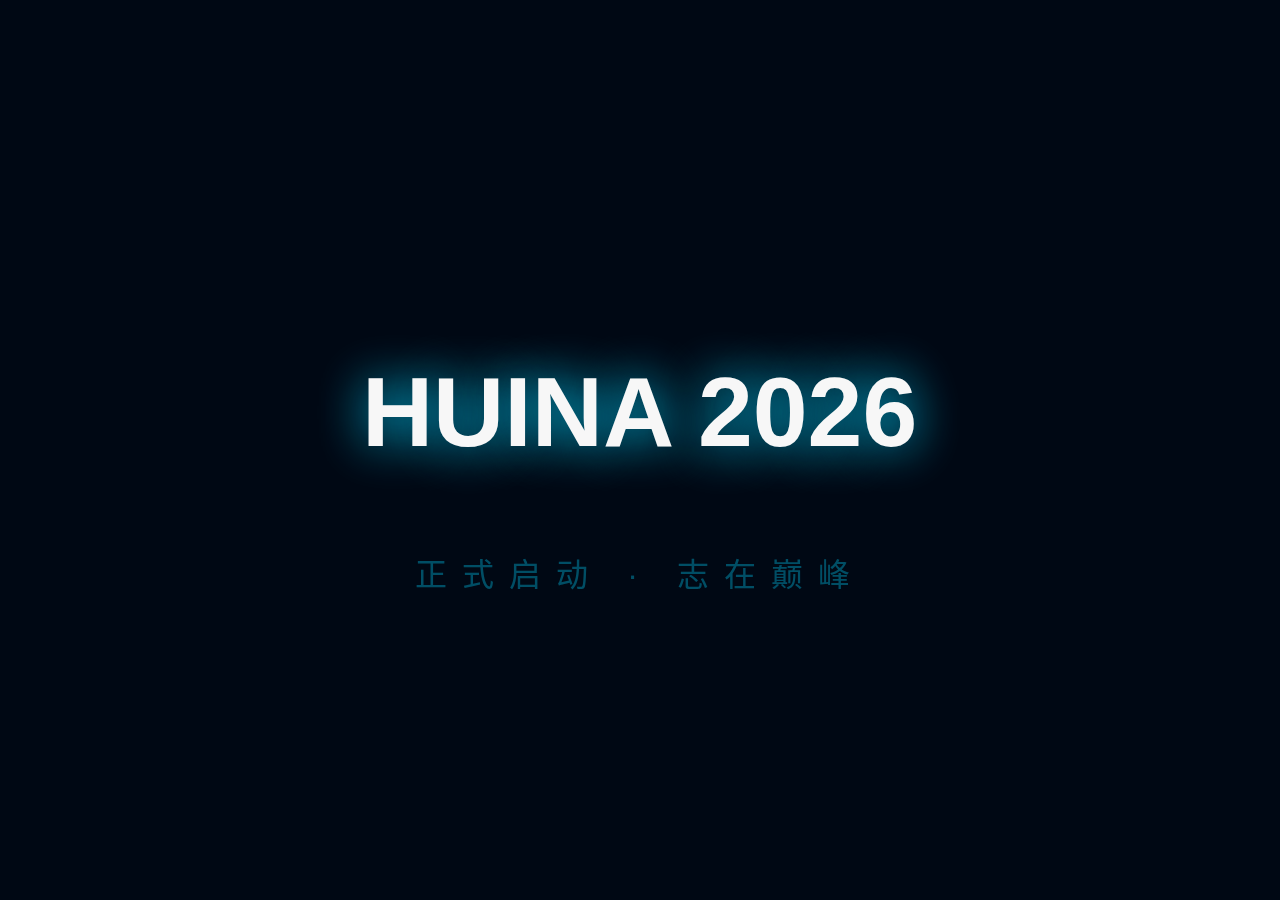
<file: v2_innovation/launch.html>
<!DOCTYPE html>
<html lang="zh-CN">
<head>
    <meta charset="UTF-8">
    <meta name="viewport" content="width=device-width, initial-scale=1.0">
    <title>Huina 2026: 巅峰启动 (V2)</title>
    <link rel="stylesheet" href="css/style.css">
</head>
<body>

<div id="app">
    <div class="parallax-bg">
        <div class="layer layer-1"></div>
    </div>

    <main class="main-content">
        <div class="final-container" style="text-align: center;">
            <h1 class="main-title" style="font-size: 100px; text-shadow: 0 0 50px var(--primary);">HUINA 2026</h1>
            <p style="font-size: 32px; letter-spacing: 15px; color: var(--primary);">正式启动 · 志在巅峰</p>
        </div>
    </main>
</div>

<script src="https://cdnjs.cloudflare.com/ajax/libs/gsap/3.12.2/gsap.min.js"></script>
<script>
    window.onload = () => {
        gsap.from('.main-title', { scale: 0.5, opacity: 0, duration: 2, ease: "back.out(1.7)" });
        gsap.from('p', { opacity: 0, y: 20, duration: 1, delay: 0.5 });
    };
</script>
</body>
</html>
</file>
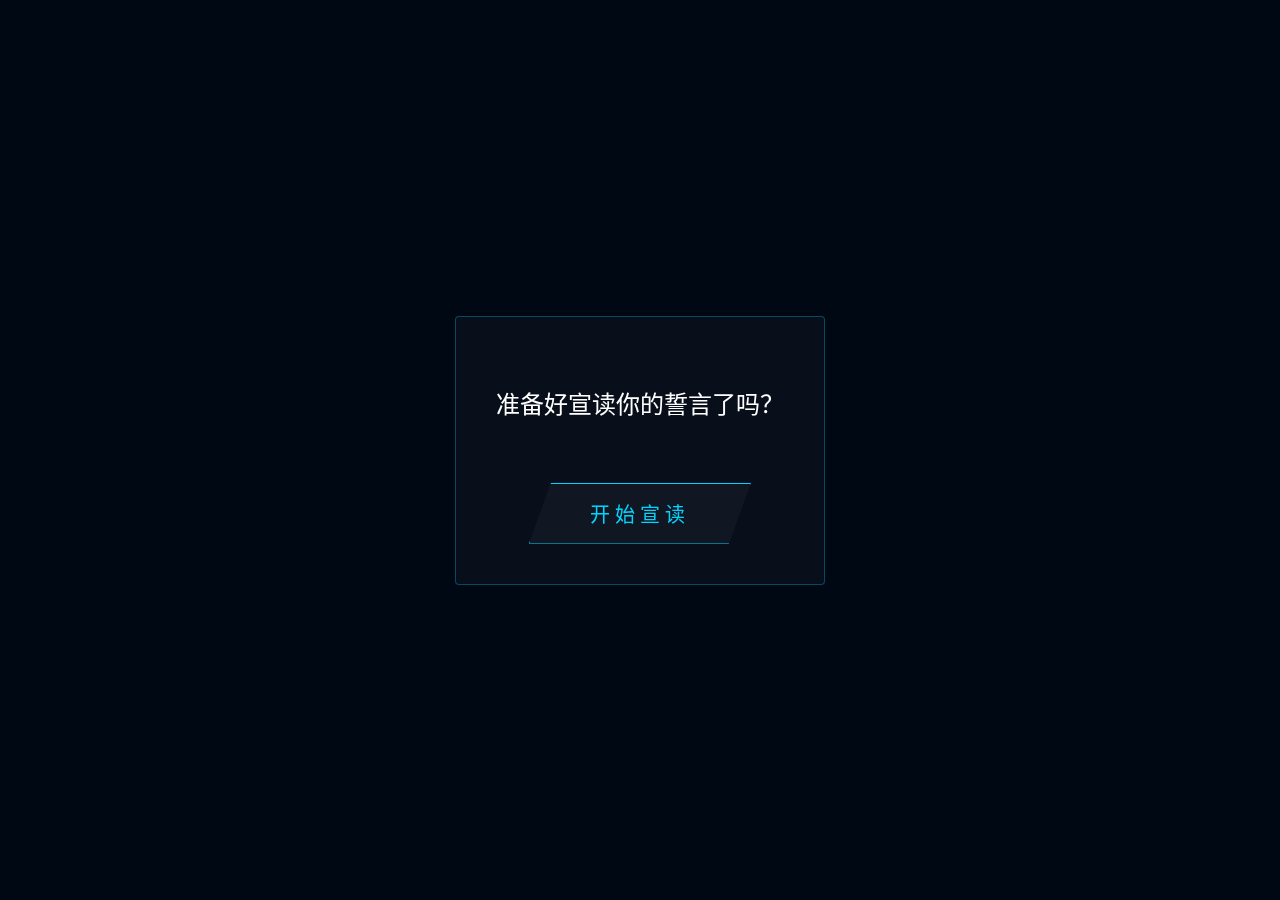
<file: v2_innovation/oath.html>
<!DOCTYPE html>
<html lang="zh-CN">
<head>
    <meta charset="UTF-8">
    <meta name="viewport" content="width=device-width, initial-scale=1.0">
    <title>Huina 2026: 誓言集结 (V2)</title>
    <link rel="stylesheet" href="css/style.css">
    <style>
        .oath-container {
            display: flex;
            flex-direction: column;
            align-items: center;
            justify-content: center;
            height: 100%;
        }
        .oath-card-v2 {
            background: rgba(255, 255, 255, 0.03);
            border: 1px solid rgba(0, 212, 255, 0.3);
            padding: 40px;
            border-radius: 4px;
            backdrop-filter: blur(20px);
            max-width: 600px;
            text-align: center;
        }
    </style>
</head>
<body>

<div id="app">
    <div class="parallax-bg">
        <div class="layer layer-1"></div>
    </div>

    <main class="main-content">
        <div class="oath-container">
            <div class="oath-card-v2">
                <p id="oath-text" style="font-size: 24px; line-height: 2;">准备好宣读你的誓言了吗？</p>
                <button id="next-oath" class="btn-v2" style="margin-top: 30px;">开始宣读</button>
            </div>
        </div>
    </main>
</div>

<script src="https://cdnjs.cloudflare.com/ajax/libs/gsap/3.12.2/gsap.min.js"></script>
<script type="module">
    // V2 的模块化逻辑
    import { AudioManager } from './js/AudioManager.js';
    
    const audio = new AudioManager();
    const oaths = ["勇往直前，不惧挑战！", "创新驱动，共创未来！", "团结协作，共筑辉煌！"];
    let index = 0;

    document.getElementById('next-oath').addEventListener('click', () => {
        audio.init();
        audio.playSFX('ignite');

        if (index < oaths.length) {
            gsap.to('#oath-text', { opacity: 0, x: -20, duration: 0.3, onComplete: () => {
                document.getElementById('oath-text').innerText = oaths[index];
                gsap.fromTo('#oath-text', { opacity: 0, x: 20 }, { opacity: 1, x: 0, duration: 0.3 });
                index++;
            }});
        } else {
            // 标记有一个待解锁的碎片
            localStorage.setItem('huina2026_pending_unlock', 'true');
            // 跳转回主页
            window.location.href = 'index.html';
        }
    });
</script>
</body>
</html>
</file>
<file: v2_innovation/css/style.css>
:root {
    --primary: #00d4ff;
    --secondary: #ffd700;
    --bg-dark: #000814;
    --text-white: #ffffff;
}

body, html {
    margin: 0;
    padding: 0;
    width: 100%;
    height: 100%;
    overflow: hidden;
    background-color: var(--bg-dark);
    color: var(--text-white);
    font-family: "PingFang SC", "Microsoft YaHei", sans-serif;
}

#app {
    position: relative;
    width: 100%;
    height: 100%;
}

/* 视差背景 */
.parallax-bg {
    position: absolute;
    top: 0;
    left: 0;
    width: 100%;
    height: 100%;
    z-index: 1;
}

.layer {
    position: absolute;
    top: 0;
    left: 0;
    width: 200%;
    height: 100%;
    background-repeat: repeat-x;
}

.layer-1 {
    background-image: url('https://www.transparenttextures.com/patterns/stardust.png');
    opacity: 0.3;
}

.layer-2 {
    background: linear-gradient(to bottom, transparent, rgba(0, 212, 255, 0.1));
    bottom: 0;
    height: 40%;
    border-top: 1px solid rgba(255, 255, 255, 0.1);
}

/* 主内容 */
.main-content {
    position: relative;
    z-index: 10;
    height: 100%;
    display: flex;
    flex-direction: column;
    justify-content: center;
    align-items: center;
}

.year-wrapper {
    text-align: center;
    margin-bottom: 50px;
}

#year-display {
    font-size: clamp(80px, 15vw, 180px);
    font-weight: 100;
    margin: 0;
    letter-spacing: 15px;
    text-shadow: 0 0 30px var(--primary);
}

#slogan-text {
    font-size: 24px;
    opacity: 0.6;
    letter-spacing: 10px;
    font-weight: 200;
}

.character-box {
    margin-bottom: 50px;
}

.horse-v2 {
    width: 320px;
    height: auto;
    filter: drop-shadow(0 0 15px var(--primary));
}

.ui-controls {
    margin-top: 20px;
}

.btn-v2 {
    background: transparent;
    border: 1px solid var(--primary);
    color: var(--primary);
    padding: 15px 60px;
    font-size: 20px;
    cursor: pointer;
    backdrop-filter: blur(5px);
    transition: all 0.3s ease;
    clip-path: polygon(10% 0, 100% 0, 90% 100%, 0 100%);
    letter-spacing: 5px;
}

.btn-v2:hover {
    background: var(--primary);
    color: #000;
    box-shadow: 0 0 30px var(--primary);
}

/* 拼图舞台 */
.puzzle-stage {
    display: flex;
    flex-direction: column;
    align-items: center;
    gap: 30px;
    z-index: 20;
    width: 100%;
}

.hidden { display: none !important; }

.cyan-glow {
    color: var(--primary);
    text-shadow: 0 0 15px var(--primary);
    letter-spacing: 5px;
}

/* 拼图网格：3列 x 2行 */
.puzzle-grid {
    --cols: 3;
    --rows: 2;
    --board-w: 600px;
    --board-h: 400px;
    display: grid;
    grid-template-columns: repeat(var(--cols), 1fr);
    grid-template-rows: repeat(var(--rows), 1fr);
    width: var(--board-w);
    height: var(--board-h);
    background: rgba(255, 255, 255, 0.05);
    border: 2px solid var(--primary);
    position: relative;
    gap: 2px;
}

/* 碎片样式 */
.puzzle-piece {
    width: 100%;
    height: 100%;
    /* 临时代替图：科技感背景 */
    background-image: url('https://images.unsplash.com/photo-1451187580459-43490279c0fa?q=80&w=1000&auto=format&fit=crop');
    background-size: var(--board-w) var(--board-h);
    opacity: 0.1;
    filter: grayscale(100%) brightness(0.5);
    transition: all 0.8s cubic-bezier(0.175, 0.885, 0.32, 1.275);
    position: relative;
}

.puzzle-piece::after {
    content: '?';
    position: absolute;
    top: 50%; left: 50%;
    transform: translate(-50%, -50%);
    font-size: 40px;
    color: rgba(255,255,255,0.2);
}

.puzzle-piece.revealed {
    opacity: 1;
    filter: grayscale(0%) brightness(1);
    box-shadow: inset 0 0 20px rgba(0, 212, 255, 0.5);
}

.puzzle-piece.revealed::after {
    display: none;
}

/* 进度条 */
.stats-panel { width: 100%; text-align: center; }
.progress-bar {
    width: 300px; height: 8px; background: rgba(255,255,255,0.1);
    margin: 15px auto; border-radius: 4px; overflow: hidden;
}
#progress-fill {
    width: 0%; height: 100%; background: linear-gradient(90deg, var(--primary), #fff);
    box-shadow: 0 0 10px var(--primary);
    transition: width 1s ease;
}

.puzzle-controls {
    margin-top: 20px;
}

/* 拼图完成后的特殊状态 */
.puzzle-grid.completed {
    gap: 0;
    border-color: var(--secondary);
    box-shadow: 0 0 80px rgba(255, 215, 0, 0.4);
    transition: all 1.5s ease;
}

.puzzle-grid.completed .puzzle-piece {
    border-color: transparent;
}

/* 成功展示区 */
.victory-zone {
    text-align: center;
    margin-top: -20px;
    z-index: 30;
}

.victory-title {
    font-size: 48px;
    color: var(--secondary);
    text-shadow: 0 0 20px var(--secondary);
    margin: 0;
    font-weight: 900;
    letter-spacing: 10px;
}

.victory-subtitle {
    font-size: 20px;
    opacity: 0.8;
    margin-bottom: 30px;
    letter-spacing: 5px;
}

.gold-btn {
    border-color: var(--secondary) !important;
    color: var(--secondary) !important;
}

.gold-btn:hover {
    background: var(--secondary) !important;
    color: #000 !important;
}

@keyframes gold-pulse {
    0% { transform: scale(1); box-shadow: 0 0 20px rgba(255, 215, 0, 0.4); }
    50% { transform: scale(1.02); box-shadow: 0 0 50px rgba(255, 215, 0, 0.8); }
    100% { transform: scale(1); box-shadow: 0 0 20px rgba(255, 215, 0, 0.4); }
}

.puzzle-grid.completed {
    animation: gold-pulse 3s infinite;
}
</file>
